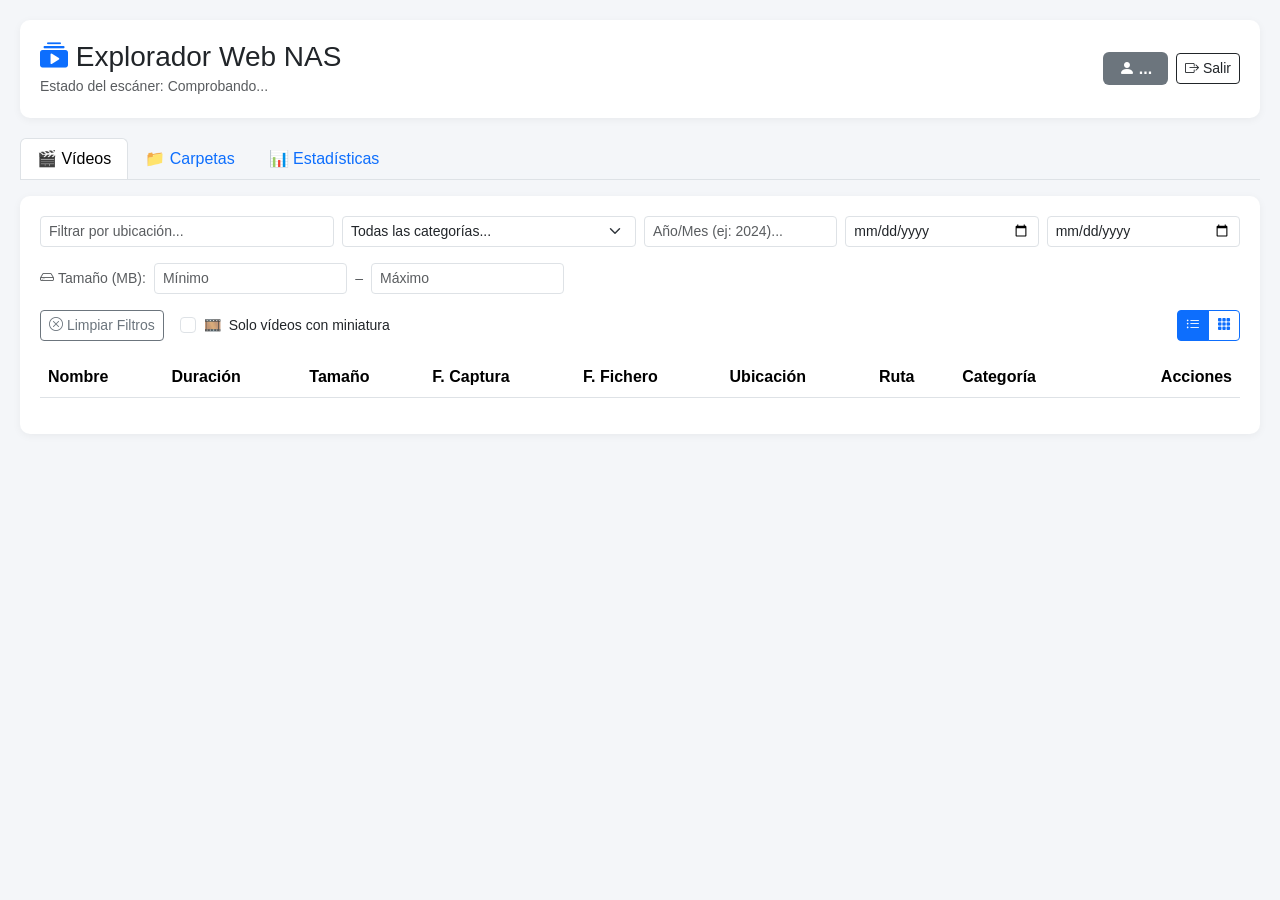
<file: templates/index.html>
<!DOCTYPE html>
<html lang="es">
<head>
    <meta charset="UTF-8">
    <meta name="viewport" content="width=device-width, initial-scale=1.0, maximum-scale=5.0">
    <title>Explorador de Vídeos y NAS</title>
    <link rel="icon" href="data:image/svg+xml,<svg xmlns='http://www.w3.org/2000/svg' viewBox='0 0 100 100'><text y='.9em' font-size='90'>🎬</text></svg>">

    <!-- CDN: Bootstrap + DataTables + Bootstrap Icons -->
    <link href="https://cdn.jsdelivr.net/npm/bootstrap@5.3.0/dist/css/bootstrap.min.css" rel="stylesheet">
    <link href="https://cdn.datatables.net/1.13.6/css/dataTables.bootstrap5.min.css" rel="stylesheet">
    <link href="https://cdn.datatables.net/responsive/2.5.0/css/responsive.bootstrap5.min.css" rel="stylesheet">
    <link rel="stylesheet" href="https://cdn.jsdelivr.net/npm/bootstrap-icons@1.11.0/font/bootstrap-icons.css">

    <!-- Estilos propios -->
    <link rel="stylesheet" href="/static/app.css">
</head>
<body>
    <div class="container-fluid p-0">

        <!-- ── Cabecera ──────────────────────────────────────────────────── -->
        <div class="card-panel d-flex flex-column flex-md-row justify-content-between align-items-md-center">
            <div>
                <h3 class="m-0"><i class="bi bi-collection-play-fill text-primary"></i> Explorador Web NAS</h3>
                <small id="statusText" class="text-muted">Estado del escáner: Comprobando...</small>
            </div>
            <div class="d-flex align-items-center gap-2 flex-wrap mt-2 mt-md-0">
                <!-- Controles de escaneo (solo admin) -->
                <div class="d-flex gap-2 mobile-stack-buttons" id="adminScanButtons" style="display: none !important;">
                    <button class="btn btn-outline-secondary btn-sm" id="btnRetomar" onclick="triggerScan(true)">
                        <i class="bi bi-play-circle"></i> Retomar
                    </button>
                    <button class="btn btn-outline-danger btn-sm" id="btnCancelScan" style="display: none;" onclick="stopScan()">
                        <i class="bi bi-stop-circle"></i> Cancelar
                    </button>
                    <button class="btn btn-outline-primary btn-sm" id="btnReiniciarScan" onclick="triggerScan(false)">
                        <i class="bi bi-arrow-clockwise"></i> Reiniciar Escaneo
                    </button>
                </div>
                <!-- Usuario activo + Cerrar Sesión -->
                <div class="d-flex align-items-center gap-2">
                    <span class="badge bg-secondary fs-6 px-3 py-2" id="currentUserBadge" title="Usuario activo">
                        <i class="bi bi-person-fill me-1"></i><span id="currentUsername">...</span>
                    </span>
                    <button class="btn btn-outline-dark btn-sm" onclick="location.href='/logout'" title="Cerrar sesión">
                        <i class="bi bi-box-arrow-right"></i> Salir
                    </button>
                </div>
            </div>
        </div>

        <!-- ── Pestañas principales ───────────────────────────────────────── -->
        <ul class="nav nav-tabs mb-3 flex-nowrap overflow-auto" id="mainTab" role="tablist" style="white-space: nowrap;">
            <li class="nav-item">
                <button class="nav-link active" data-bs-toggle="tab" data-bs-target="#videos-pane">🎬 Vídeos</button>
            </li>
            <li class="nav-item">
                <button class="nav-link" data-bs-toggle="tab" data-bs-target="#folders-pane" onclick="initFolderExplorer()">📁 Carpetas</button>
            </li>
            <li class="nav-item">
                <button class="nav-link" data-bs-toggle="tab" data-bs-target="#stats-pane" onclick="loadStats()">📊 Estadísticas</button>
            </li>
            <li class="nav-item" id="errorsTabItem" style="display: none !important;">
                <button class="nav-link text-danger fw-bold" data-bs-toggle="tab" data-bs-target="#errors-pane" onclick="loadErrorsLog()">
                    <i class="bi bi-exclamation-triangle-fill"></i> Errores (<span id="errorBadgeCount">0</span>)
                </button>
            </li>
        </ul>

        <div class="tab-content">
            <!-- ── Tab: Vídeos ────────────────────────────────────────────── -->
            <div class="tab-pane fade show active card-panel" id="videos-pane">
                <div class="row g-2 mb-3">
                    <div class="col-md-3">
                        <input type="text" id="filterLocation" class="form-control form-control-sm" placeholder="Filtrar por ubicación...">
                    </div>
                    <div class="col-md-3">
                        <select id="filterCategory" class="form-select form-select-sm">
                            <option value="">Todas las categorías...</option>
                        </select>
                    </div>
                    <div class="col-md-2">
                        <input type="text" id="filterDateText" class="form-control form-control-sm" placeholder="Año/Mes (ej: 2024)...">
                    </div>
                    <div class="col-md-2">
                        <input type="date" id="filterStartDate" class="form-control form-control-sm" title="Fecha inicio">
                    </div>
                    <div class="col-md-2">
                        <input type="date" id="filterEndDate" class="form-control form-control-sm" title="Fecha fin">
                    </div>
                </div>
                <div class="row g-2 mb-3 align-items-center">
                    <div class="col-auto">
                        <label class="col-form-label col-form-label-sm text-muted">
                            <i class="bi bi-hdd me-1"></i>Tamaño (MB):
                        </label>
                    </div>
                    <div class="col-md-2">
                        <input type="number" id="filterSizeMin" class="form-control form-control-sm"
                               placeholder="Mínimo" min="0" step="0.1">
                    </div>
                    <div class="col-auto text-muted small">&ndash;</div>
                    <div class="col-md-2">
                        <input type="number" id="filterSizeMax" class="form-control form-control-sm"
                               placeholder="Máximo" min="0" step="0.1">
                    </div>
                </div>
                <div class="d-flex align-items-center gap-3 mb-3 flex-wrap">
                    <button class="btn btn-outline-secondary btn-sm" onclick="resetFilters()">
                        <i class="bi bi-x-circle"></i> Limpiar Filtros
                    </button>
                    <div class="form-check form-check-inline m-0">
                        <input class="form-check-input" type="checkbox" id="filterWithThumb">
                        <label class="form-check-label small" for="filterWithThumb">
                            <span class="me-1">🎞️</span> Solo vídeos con miniatura
                        </label>
                    </div>
                    <!-- Toggle lista / cuadrícula (solo escritorio) -->
                    <div class="btn-group btn-group-sm ms-auto d-none d-md-flex" role="group" aria-label="Vista">
                        <button id="btnListView" class="btn btn-outline-primary active" onclick="setViewMode('list')" title="Vista lista">
                            <i class="bi bi-list-ul"></i>
                        </button>
                        <button id="btnGridView" class="btn btn-outline-primary" onclick="setViewMode('grid')" title="Vista cuadrícula">
                            <i class="bi bi-grid-3x3-gap-fill"></i>
                        </button>
                    </div>
                </div>
                <div class="table-responsive">
                    <table id="videosTable" class="table table-striped table-hover align-middle w-100">
                        <thead>
                            <tr>
                                <th>Nombre</th>
                                <th>Duración</th>
                                <th>Tamaño</th>
                                <th>F. Captura</th>
                                <th>F. Fichero</th>
                                <th>Ubicación</th>
                                <th>Ruta</th>
                                <th>Categoría</th>
                                <th class="text-end">Acciones</th>
                            </tr>
                        </thead>
                        <tbody></tbody>
                    </table>
                </div>
                <!-- Vista cuadrícula (solo escritorio, oculta por defecto) -->
                <div id="videosGrid" class="d-none"></div>
            </div>

            <!-- ── Tab: Carpetas ──────────────────────────────────────────── -->
            <div class="tab-pane fade card-panel" id="folders-pane">
                <div class="d-flex justify-content-between align-items-center mb-3">
                    <nav aria-label="breadcrumb">
                        <ol class="breadcrumb m-0" id="folderBreadcrumbs">
                            <li class="breadcrumb-item"><a onclick="renderFolderView('')">Raíz</a></li>
                        </ol>
                    </nav>
                </div>
                <div id="foldersListContainer" class="border rounded bg-white"></div>
            </div>

            <!-- ── Tab: Estadísticas ──────────────────────────────────────── -->
            <div class="tab-pane fade card-panel" id="stats-pane">
                <h4 class="mb-4 text-primary"><i class="bi bi-bar-chart-fill"></i> Estadísticas Globales del NAS</h4>
                <div class="row text-center">
                    <div class="col-md-3 mb-3">
                        <div class="card bg-primary text-white p-4 shadow-sm border-0 h-100">
                            <h2><i class="bi bi-film"></i></h2>
                            <h3 id="statTotalVids"><div class="spinner-border spinner-border-sm"></div></h3>
                            <span class="small">Vídeos Totales</span>
                        </div>
                    </div>
                    <div class="col-md-3 mb-3">
                        <div class="card bg-success text-white p-4 shadow-sm border-0 h-100">
                            <h2><i class="bi bi-hdd-fill"></i></h2>
                            <h3 id="statTotalSize"><div class="spinner-border spinner-border-sm"></div></h3>
                            <span class="small">Volumen en Disco</span>
                        </div>
                    </div>
                    <div class="col-md-3 mb-3">
                        <div class="card bg-info text-dark p-4 shadow-sm border-0 h-100">
                            <h2><i class="bi bi-clock-fill"></i></h2>
                            <h3 id="statTotalHours"><div class="spinner-border spinner-border-sm"></div></h3>
                            <span class="small">Horas de Grabación</span>
                        </div>
                    </div>
                    <div class="col-md-3 mb-3">
                        <div class="card bg-warning text-dark p-4 shadow-sm border-0 h-100">
                            <h2><i class="bi bi-speedometer2"></i></h2>
                            <h3 id="statAvgSize"><div class="spinner-border spinner-border-sm"></div></h3>
                            <span class="small">Tamaño Medio / Vídeo</span>
                        </div>
                    </div>
                    <div class="col-md-3 mb-3">
                        <div class="card bg-secondary text-white p-4 shadow-sm border-0 h-100">
                            <h2><i class="bi bi-image"></i></h2>
                            <h3 id="statThumbsCount"><div class="spinner-border spinner-border-sm"></div></h3>
                            <div class="progress mt-2 bg-white bg-opacity-25" style="height:6px;">
                                <div id="statThumbsBar" class="progress-bar bg-white" style="width:0%"></div>
                            </div>
                            <span class="small mt-1" id="statThumbsLabel">Vídeos con Miniatura</span>
                        </div>
                    </div>
                </div>
            </div>

            <!-- ── Tab: Errores ───────────────────────────────────────────── -->
            <div class="tab-pane fade card-panel" id="errors-pane">
                <div class="d-flex justify-content-between align-items-center mb-3">
                    <h5 class="m-0 text-danger"><i class="bi bi-exclamation-triangle-fill"></i> Registro de Errores</h5>
                    <button class="btn btn-sm btn-outline-danger" id="btnClearErrors" style="display: none;" onclick="clearErrorsLog()">
                        <i class="bi bi-trash"></i> Limpiar Errores
                    </button>
                </div>
                <div id="errorsListContainer" class="border rounded bg-white p-2" style="max-height: 400px; overflow-y: auto;"></div>
            </div>
        </div>
    </div>

    <!-- ── Modal: Reproductor de vídeo ───────────────────────────────────── -->
    <div class="modal fade" id="videoModal" tabindex="-1" aria-hidden="true">
        <div class="modal-dialog modal-dialog-centered modal-lg">
            <div class="modal-content">
                <div class="modal-header">
                    <h5 class="modal-title" id="videoModalTitle">Reproduciendo vídeo</h5>
                    <button type="button" class="btn-close" data-bs-dismiss="modal" aria-label="Close" onclick="stopVideo()"></button>
                </div>
                <div class="modal-body bg-black text-center p-0">
                    <video id="webVideoPlayer" controls autoplay></video>
                    <div id="videoErrorAlert" class="alert alert-danger m-3 d-none">
                        No se puede reproducir este vídeo o el códec no está soportado.
                    </div>
                </div>
            </div>
        </div>
    </div>

    <!-- CDN: jQuery + Bootstrap JS + DataTables -->
    <script src="https://code.jquery.com/jquery-3.7.0.min.js"></script>
    <script src="https://cdn.jsdelivr.net/npm/bootstrap@5.3.0/dist/js/bootstrap.bundle.min.js"></script>
    <script src="https://cdn.datatables.net/1.13.6/js/jquery.dataTables.min.js"></script>
    <script src="https://cdn.datatables.net/1.13.6/js/dataTables.bootstrap5.min.js"></script>
    <script src="https://cdn.datatables.net/responsive/2.5.0/js/dataTables.responsive.min.js"></script>
    <script src="https://cdn.datatables.net/responsive/2.5.0/js/responsive.bootstrap5.min.js"></script>

    <!-- Lógica de la aplicación -->
    <script src="/static/app.js"></script>
</body>
</html>
</file>
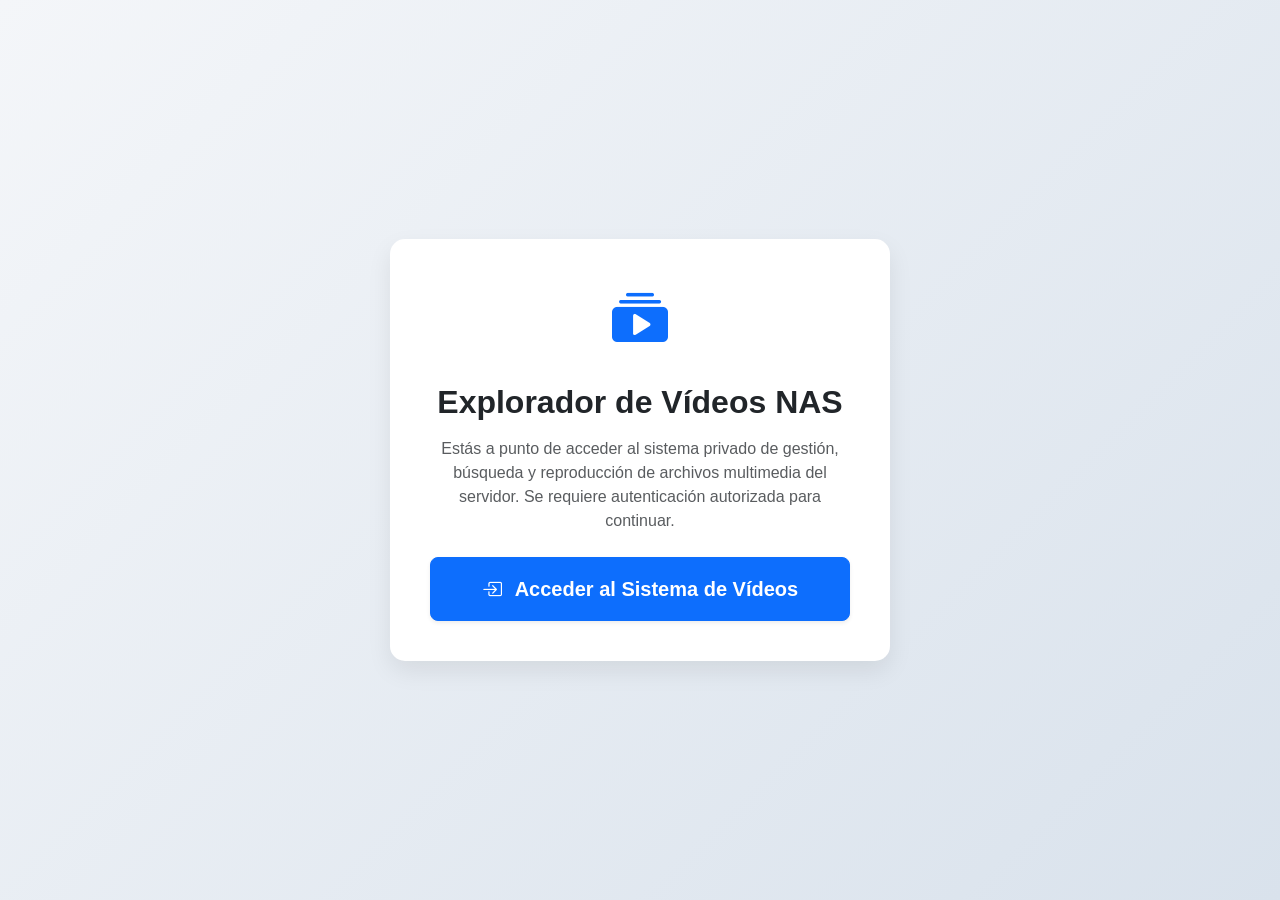
<file: templates/landing.html>
<!DOCTYPE html>
<html lang="es">
<head>
    <meta charset="UTF-8">
    <meta name="viewport" content="width=device-width, initial-scale=1.0">
    <title>Acceso - Explorador de Vídeos NAS</title>
    <link href="https://cdn.jsdelivr.net/npm/bootstrap@5.3.0/dist/css/bootstrap.min.css" rel="stylesheet">
    <link rel="stylesheet" href="https://cdn.jsdelivr.net/npm/bootstrap-icons@1.11.0/font/bootstrap-icons.css">
    <style>
        body { background: linear-gradient(135deg, #f4f6f9 0%, #d9e2ec 100%); height: 100vh; display: flex; align-items: center; justify-content: center; font-family: -apple-system, BlinkMacSystemFont, "Segoe UI", Roboto, sans-serif; }
        .landing-card { background: white; padding: 40px; border-radius: 15px; box-shadow: 0 10px 25px rgba(0,0,0,0.08); text-align: center; max-width: 500px; width: 100%; }
        .landing-icon { font-size: 3.5rem; color: #0d6efd; margin-bottom: 20px; }
    </style>
</head>
<body>
    <div class="container">
        <div class="landing-card mx-auto">
            <div class="landing-icon">
                <i class="bi bi-collection-play-fill"></i>
            </div>
            <h2 class="fw-bold mb-3">Explorador de Vídeos NAS</h2>
            <p class="text-muted mb-4">
                Estás a punto de acceder al sistema privado de gestión, búsqueda y reproducción de archivos multimedia del servidor. Se requiere autenticación autorizada para continuar.
            </p>
            <a href="/login" class="btn btn-primary btn-lg w-100 py-3 fw-bold shadow-sm">
                <i class="bi bi-box-arrow-in-right me-2"></i> Acceder al Sistema de Vídeos
            </a>
        </div>
    </div>
</body>
</html>
</file>
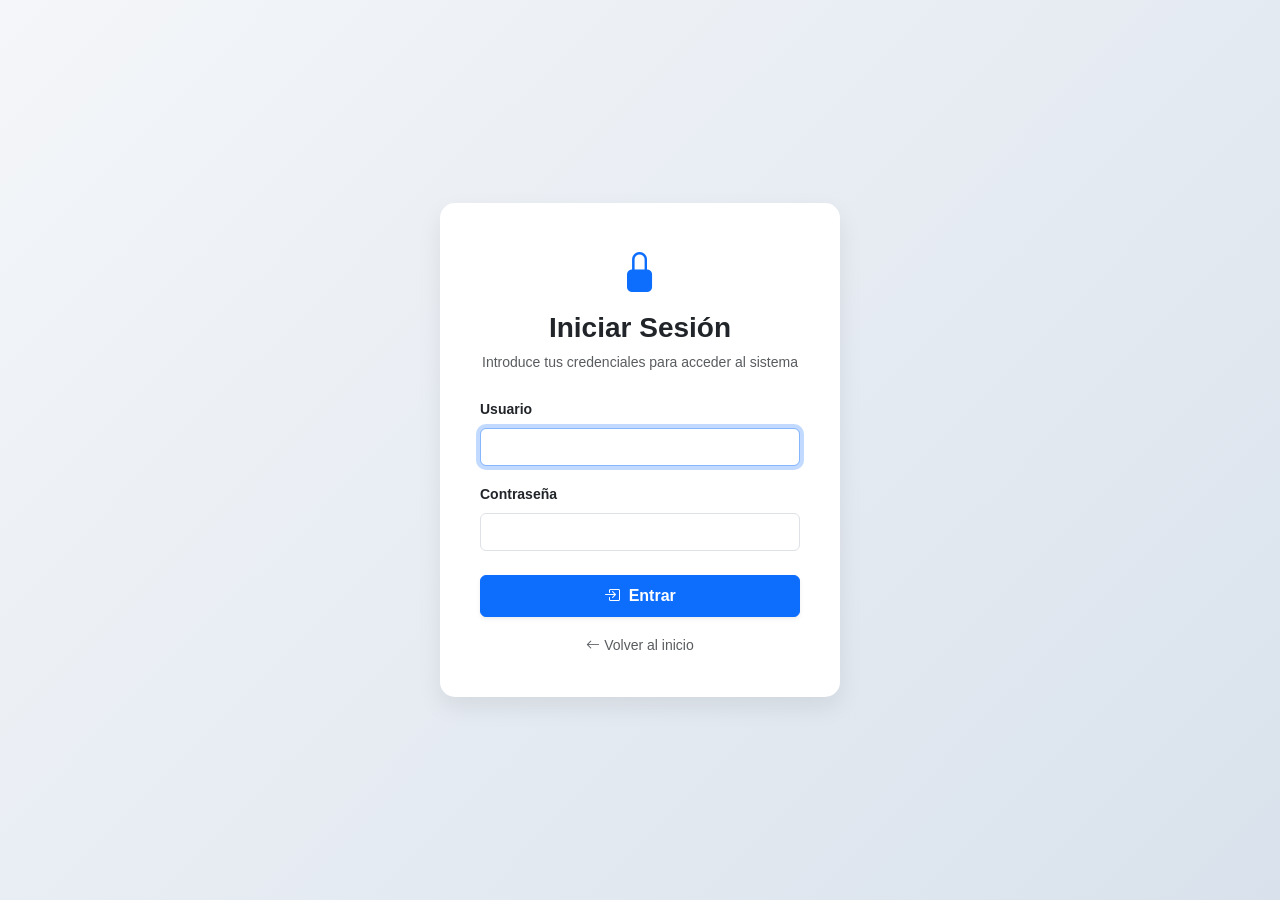
<file: templates/login.html>
<!DOCTYPE html>
<html lang="es">
<head>
    <meta charset="UTF-8">
    <meta name="viewport" content="width=device-width, initial-scale=1.0">
    <title>Iniciar Sesión - Explorador de Vídeos NAS</title>
    <link href="https://cdn.jsdelivr.net/npm/bootstrap@5.3.0/dist/css/bootstrap.min.css" rel="stylesheet">
    <link rel="stylesheet" href="https://cdn.jsdelivr.net/npm/bootstrap-icons@1.11.0/font/bootstrap-icons.css">
    <style>
        body { background: linear-gradient(135deg, #f4f6f9 0%, #d9e2ec 100%); height: 100vh; display: flex; align-items: center; justify-content: center; font-family: -apple-system, BlinkMacSystemFont, "Segoe UI", Roboto, sans-serif; }
        .login-card { background: white; padding: 40px; border-radius: 15px; box-shadow: 0 10px 25px rgba(0,0,0,0.08); max-width: 400px; width: 100%; }
    </style>
</head>
<body>
    <div class="container">
        <div class="login-card mx-auto">
            <div class="text-center mb-4">
                <span class="fs-1 text-primary"><i class="bi bi-lock-fill"></i></span>
                <h3 class="fw-bold mt-2">Iniciar Sesión</h3>
                <p class="text-muted small">Introduce tus credenciales para acceder al sistema</p>
            </div>
            
            <!-- Alertas dinámicas -->
            <div id="errorAlert" class="alert alert-danger d-none py-2 small text-center shadow-sm" role="alert">
                <i class="bi bi-exclamation-triangle-fill me-1"></i> Usuario o contraseña incorrectos.
            </div>
            <div id="lockedAlert" class="alert alert-warning d-none py-2 small text-center shadow-sm" role="alert">
                <i class="bi bi-shield-lock-fill me-1"></i> Demasiados intentos fallidos. Acceso bloqueado temporalmente (5 min).
            </div>

            <form action="/login" method="POST">
                <div class="mb-3">
                    <label for="username" class="form-label small fw-bold">Usuario</label>
                    <input type="text" class="form-control" id="username" name="username" required autofocus>
                </div>
                <div class="mb-4">
                    <label for="password" class="form-label small fw-bold">Contraseña</label>
                    <input type="password" class="form-control" id="password" name="password" required>
                </div>
                <button type="submit" class="btn btn-primary w-100 py-2 fw-bold shadow-sm">
                    <i class="bi bi-box-arrow-in-right me-1"></i> Entrar
                </button>
            </form>
            <div class="text-center mt-3">
                <a href="/" class="text-decoration-none small text-muted"><i class="bi bi-arrow-left"></i> Volver al inicio</a>
            </div>
        </div>
    </div>
    <script>
        const urlParams = new URLSearchParams(window.location.search);
        if (urlParams.get('error') === '1') {
            document.getElementById('errorAlert').classList.remove('d-none');
        } else if (urlParams.get('error') === 'locked') {
            document.getElementById('lockedAlert').classList.remove('d-none');
        }
    </script>
</body>
</html>
</file>
<file: static/app.css>
/* ── Layout base ─────────────────────────────────────────────────────────── */
body {
    background-color: #f4f6f9;
    padding: 20px;
    font-family: -apple-system, BlinkMacSystemFont, "Segoe UI", Roboto,
        "Helvetica Neue", Arial, sans-serif;
}

.card-panel {
    background: white;
    padding: 20px;
    border-radius: 10px;
    box-shadow: 0 2px 8px rgba(0, 0, 0, 0.05);
    margin-bottom: 20px;
}

/* ── Explorador de carpetas ──────────────────────────────────────────────── */
.folder-item {
    padding: 12px 15px;
    border-bottom: 1px solid #eee;
    display: flex;
    justify-content: space-between;
    align-items: center;
    transition: background 0.2s;
}

.folder-item:hover {
    background-color: #f8f9fa;
}

.breadcrumb-item a {
    text-decoration: none;
    cursor: pointer;
}

/* ── Modal de vídeo ──────────────────────────────────────────────────────── */
#webVideoPlayer {
    width: 100%;
    max-height: 80vh;
    display: block;
}

/* ── Responsive (móvil) ──────────────────────────────────────────────────── */
@media (max-width: 768px) {
    body { padding: 10px; }
    .card-panel { padding: 15px; }
    h3 { font-size: 1.25rem; }

    #statusText {
        display: block;
        margin-top: 8px;
        font-size: 0.8rem;
    }

    .nav-tabs .nav-link {
        font-size: 0.82rem;
        padding: 0.45rem 0.6rem;
    }

    .mobile-stack-buttons {
        display: flex;
        flex-direction: column;
        gap: 8px;
        width: 100%;
        margin-top: 12px;
    }

    .mobile-stack-buttons .btn { width: 100%; }

    /* Indicador de fila expandible en DataTables */
    table.dataTable.dtr-inline.collapsed > tbody > tr > td.dtr-control:before {
        background-color: #0d6efd;
    }
}

/* ── Miniatura flotante ───────────────────────────────────────────────────── */
/* Cursor de lupa sobre el trigger (nombre + emoji) — solo escritorio         */
@media (hover: hover) {
    .thumb-trigger { cursor: default; }
    .thumb-trigger .thumb-icon { cursor: zoom-in; font-size: .85em; }
}

/* ── Vista cuadrícula ────────────────────────────────────────────────────── */
#videosGrid {
    display: grid;
    grid-template-columns: repeat(auto-fill, minmax(160px, 1fr));
    gap: 10px;
    padding: 4px 0 8px;
}

.grid-card {
    position: relative;
    border-radius: 8px;
    overflow: hidden;
    cursor: pointer;
    aspect-ratio: 16 / 9;
    background: #111;
    box-shadow: 0 2px 8px rgba(0, 0, 0, .25);
    transition: transform .15s ease, box-shadow .15s ease;
}

.grid-card:hover {
    transform: scale(1.04);
    box-shadow: 0 6px 20px rgba(0, 0, 0, .45);
    z-index: 2;
}

.grid-card img {
    width: 100%;
    height: 100%;
    object-fit: cover;
    display: block;
}

.grid-card-overlay {
    position: absolute;
    inset: 0;
    background: linear-gradient(transparent 25%, rgba(0, 0, 0, .82));
    opacity: 0;
    transition: opacity .2s ease;
    display: flex;
    flex-direction: column;
    justify-content: flex-end;
    padding: 8px 10px;
    color: #fff;
}

.grid-card:hover .grid-card-overlay {
    opacity: 1;
}

.grid-card-title {
    font-weight: 700;
    font-size: .78rem;
    white-space: nowrap;
    overflow: hidden;
    text-overflow: ellipsis;
    margin-bottom: 4px;
    line-height: 1.2;
}

.grid-card-meta {
    font-size: .7rem;
    opacity: .9;
    line-height: 1.5;
}
</file>
